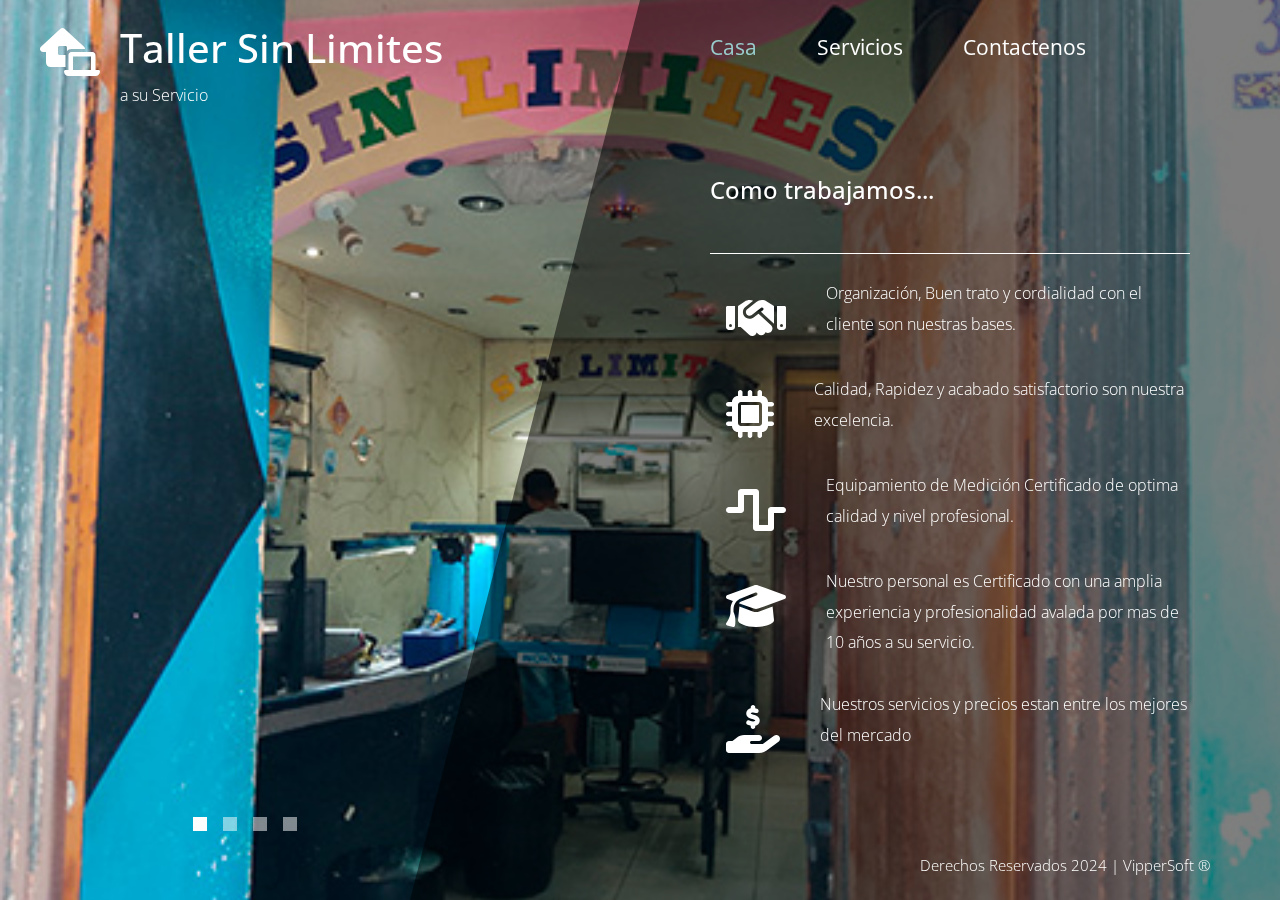
<file: index.html>
<!DOCTYPE html>
<html lang="es">

<head>
    <meta charset="UTF-8">
    <meta name="viewport" content="width=device-width, initial-scale=1.0">
    <meta http-equiv="X-UA-Compatible" content="ie=edge">
    <title>Taller Sin Limites</title>
    <link href="https://fonts.googleapis.com/css?family=Open+Sans:300,400" rel="stylesheet" /> <!-- https://fonts.google.com/ -->
    <link href="css/bootstrap.min.css" rel="stylesheet" /> <!-- https://getbootstrap.com/ -->
    <link href="fontawesome/css/all.min.css" rel="stylesheet" /> <!-- https://fontawesome.com/ -->
    <link href="css/sin-limites.css" rel="stylesheet" />

</head>

<body>
    <div class="tm-container">        
        <div>
            <div class="tm-row pt-4">
                <div class="tm-col-left">
                    <div class="tm-site-header media">
                        <i class="fas fa-laptop-house fa-3x mt-1 tm-logo"></i>
                        <div class="media-body">
                            <h1 class="tm-sitename">Taller Sin Limites</h1>
                            <p class="tm-slogon">a su Servicio</p>
                        </div>        
                    </div>
                </div>
                <div class="tm-col-right">
                    <nav class="navbar navbar-expand-lg" id="tm-main-nav">
                        <button class="navbar-toggler toggler-example mr-0 ml-auto" type="button" 
                            data-toggle="collapse" data-target="#navbar-nav" 
                            aria-controls="navbar-nav" aria-expanded="false" aria-label="Toggle navigation">
                            <span><i class="fas fa-bars"></i></span>
                        </button>
                        <div class="collapse navbar-collapse tm-nav" id="navbar-nav">
                            <ul class="navbar-nav">
                                <li class="nav-item active">
                                    <a class="nav-link tm-nav-link" href="index.html">Casa <span class="sr-only">(current)</span></a>
                                </li>
                                <li class="nav-item">
                                    <a class="nav-link tm-nav-link" href="servicios.html">Servicios </a>
                                </li>                            
                                <li class="nav-item">
                                    <a class="nav-link tm-nav-link" href="contactenos.html">Contactenos </a>
                                </li>
                            </ul>                            
                        </div>                        
                    </nav>
                </div>
            </div>
            
            <div class="tm-row">
                <div class="tm-col-left"></div>
                <main class="tm-col-right">
                    <section class="tm-content tm-about">
                        <h2 class="mb-5 tm-content-title">Como trabajamos...</h2>
                        <hr class="mb-4">
                        <div class="media my-3">
                            <i class="fas fa-handshake fa-3x p-3 mr-4"></i>
                            <div class="media-body">
                                <p>Organización, Buen trato y cordialidad con el cliente son nuestras bases.</p>
                            </div> 
                        </div>
                        <div class="media my-3">
                            <i class="fas fa-microchip fa-3x p-3 mr-4"></i>
                            <div class="media-body">
                                <p>Calidad, Rapidez y acabado satisfactorio son nuestra excelencia.</p>
                            </div> 
                        </div>
                        <div class="media my-3">
                            <i class="fas fa-wave-square fa-3x p-3 mr-4"></i>
                            <div class="media-body">
                                <p>Equipamiento de Medición Certificado de optima calidad y nivel profesional.</p>
                            </div> 
                        </div>
                        <div class="media my-3">
                            <i class="fas fa-graduation-cap fa-3x p-3 mr-4"></i>
                            <div class="media-body">
                                <p>Nuestro personal es Certificado con una amplia experiencia y profesionalidad avalada por mas de 10 años a su servicio.</p>
                            </div> 
                        </div>                        
                        <div class="media my-3"> <!--para probar los iconos -->
                            <i class="fas fa-hand-holding-usd fa-3x p-3 mr-4"></i>
                            <div class="media-body">
                                <p>Nuestros servicios y precios estan entre los mejores del mercado</p>
                            </div> 
                        </div>                        
                    </section>
                </main>
            </div>
        </div>        

        <div class="tm-row">
            <div class="tm-col-left text-center">            
                <ul class="tm-bg-controls-wrapper">
                    <li class="tm-bg-control active" data-id="0"></li>
                    <li class="tm-bg-control" data-id="1"></li>
                    <li class="tm-bg-control" data-id="2"></li>
                    <li class="tm-bg-control" data-id="3"></li>

                </ul>            
            </div>        
            <div class="tm-col-right tm-col-footer">
                <footer class="tm-site-footer text-right">
                    <p class="mb-0">Derechos Reservados 2024 | VipperSoft ®</p>
                </footer>
            </div>   
        </div>        

        <!-- Diagonal Diseño de Fondo Trasparente -->
        <div class="tm-bg">
            <div class="tm-bg-left"></div>
            <div class="tm-bg-right"></div>
        </div>
    </div>

    <script src="js/jquery-3.4.1.min.js"></script>
    <script src="js/bootstrap.bundle.min.js"></script>
    <script src="fontawesome/js/all.min.js"></script>
    <script src="js/jquery.backstretch.min.js"></script>
    <script src="js/sin-limites-script.js"></script>
    
</body>
</html>
</file>
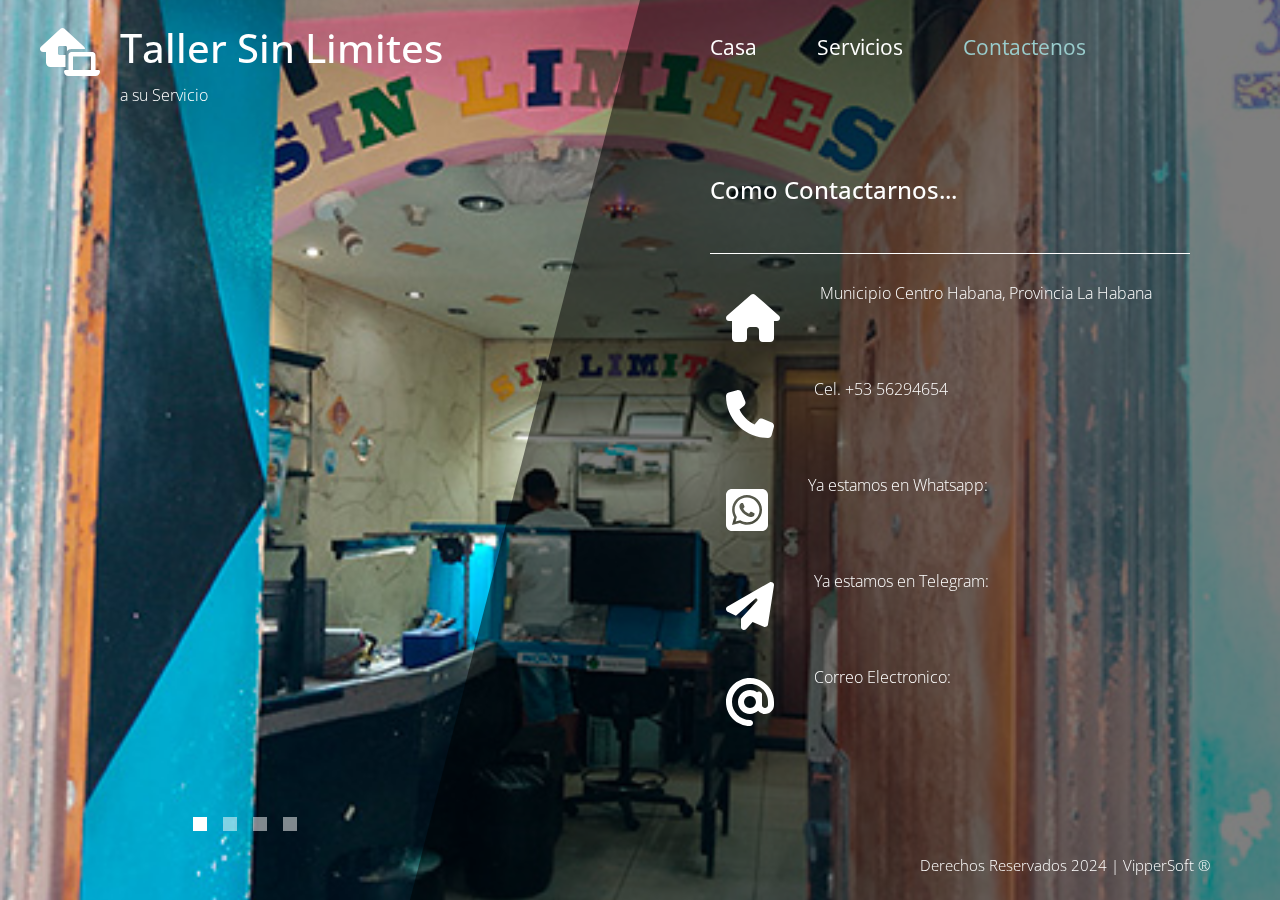
<file: contactenos.html>
<!DOCTYPE html>
<html lang="es">

<head>
    <meta charset="UTF-8">
    <meta name="viewport" content="width=device-width, initial-scale=1.0">
    <meta http-equiv="X-UA-Compatible" content="ie=edge">
    <title>Taller Sin Limites</title>
    <link href="https://fonts.googleapis.com/css?family=Open+Sans:300,400" rel="stylesheet" /> <!-- https://fonts.google.com/ -->
    <link href="css/bootstrap.min.css" rel="stylesheet" /> <!-- https://getbootstrap.com/ -->
    <link href="fontawesome/css/all.min.css" rel="stylesheet" /> <!-- https://fontawesome.com/ -->
    <link href="css/sin-limites.css" rel="stylesheet" />


</head>
<body>
    <div class="tm-container">
        <div>
            <div class="tm-row pt-4">
                <div class="tm-col-left">
                    <div class="tm-site-header media">
                        <i class="fas fa-laptop-house fa-3x mt-1 tm-logo"></i>
                        <div class="media-body">
                            <h1 class="tm-sitename">Taller Sin Limites</h1>
                            <p class="tm-slogon">a su Servicio</p>
                        </div>        
                    </div>
                </div>
                <div class="tm-col-right">
                    <nav class="navbar navbar-expand-lg" id="tm-main-nav">
                        <button class="navbar-toggler toggler-example mr-0 ml-auto" type="button" 
                            data-toggle="collapse" data-target="#navbar-nav" 
                            aria-controls="navbar-nav" aria-expanded="false" aria-label="Toggle navigation">
                            <span><i class="fas fa-bars"></i></span>
                        </button>
                        <div class="collapse navbar-collapse tm-nav" id="navbar-nav">
                            <ul class="navbar-nav">
                                <li class="nav-item">
                                    <a class="nav-link tm-nav-link" href="index.html">Casa </a>
                                </li>
                                <li class="nav-item ">
                                    <a class="nav-link tm-nav-link" href="servicios.html">Servicios </a>
                                </li>                            
                                <li class="nav-item active">
                                    <a class="nav-link tm-nav-link" href="contactenos.html">Contactenos <span class="sr-only">(current)</span></a>
                                </li>
                            </ul>                            
                        </div>                        
                    </nav>
                </div>
            </div>
            
            <div class="tm-row">
                <div class="tm-col-left"></div>
                <main class="tm-col-right">
                    <section class="tm-content tm-about">
                        <h2 class="mb-5 tm-content-title">Como Contactarnos...</h2>
                        <hr class="mb-4">
                        <div class="media my-3">
                            <i class="fas fa-home fa-3x p-3 mr-4"></i>
                            <div class="media-body">
                                <p>Municipio Centro Habana, Provincia La Habana</p>
                                <!-- <p>Calle Reina No. 318 % Lealtad y Campanario Municipio Centro Habana, Provincia La Habana</p>  -->                                
                            </div> 
                        </div>
                        <div class="media my-3">
                            <i class="fas fa-phone fa-3x p-3 mr-4"></i>
                            <div class="media-body">
                                <p>Cel. +53 56294654</p>
                            </div> 
                        </div>
                        <div class="media my-3">
                            <i class="fab fa-whatsapp-square fa-3x p-3 mr-4"></i>
                            <div class="media-body">
                                <p>Ya estamos en Whatsapp: </p>
                            </div> 
                        </div>
                        <div class="media my-3">
                            <i class="fas fa-paper-plane fa-3x p-3 mr-4"></i>
                            <div class="media-body">
                                <p> Ya estamos en Telegram: </p>
                            </div> 
                        </div>                        
                        <div class="media my-3"> <!--para probar los iconos -->
                            <i class="fas fa-at fa-3x p-3 mr-4"></i>
                            <div class="media-body">
                                <p>Correo Electronico: </p>
                            </div> 
                        </div>                        
                    </section>
                </main>
            </div>
        </div>        

        <div class="tm-row">
            <div class="tm-col-left text-center">            
                <ul class="tm-bg-controls-wrapper">
                    <li class="tm-bg-control active" data-id="0"></li>
                    <li class="tm-bg-control" data-id="1"></li>
                    <li class="tm-bg-control" data-id="2"></li>
                    <li class="tm-bg-control" data-id="3"></li>                    
                </ul>            
            </div>        
            <div class="tm-col-right tm-col-footer">
                <footer class="tm-site-footer text-right">
                    <p class="mb-0">Derechos Reservados 2024 | VipperSoft ®</p>
                </footer>
            </div>  
        </div>

        <!-- Diagonal Diseño de Fondo Trasparente -->
        <div class="tm-bg"> 
            <div class="tm-bg-left"></div>
            <div class="tm-bg-right"></div>
        </div>
    </div>

    <script src="js/jquery-3.4.1.min.js"></script>
    <script src="js/bootstrap.bundle.min.js"></script>
    <script src="fontawesome/js/all.min.js"></script>
    <script src="js/jquery.backstretch.min.js"></script>
    <script src="js/sin-limites-script.js"></script>
</body>
</html>
</file>
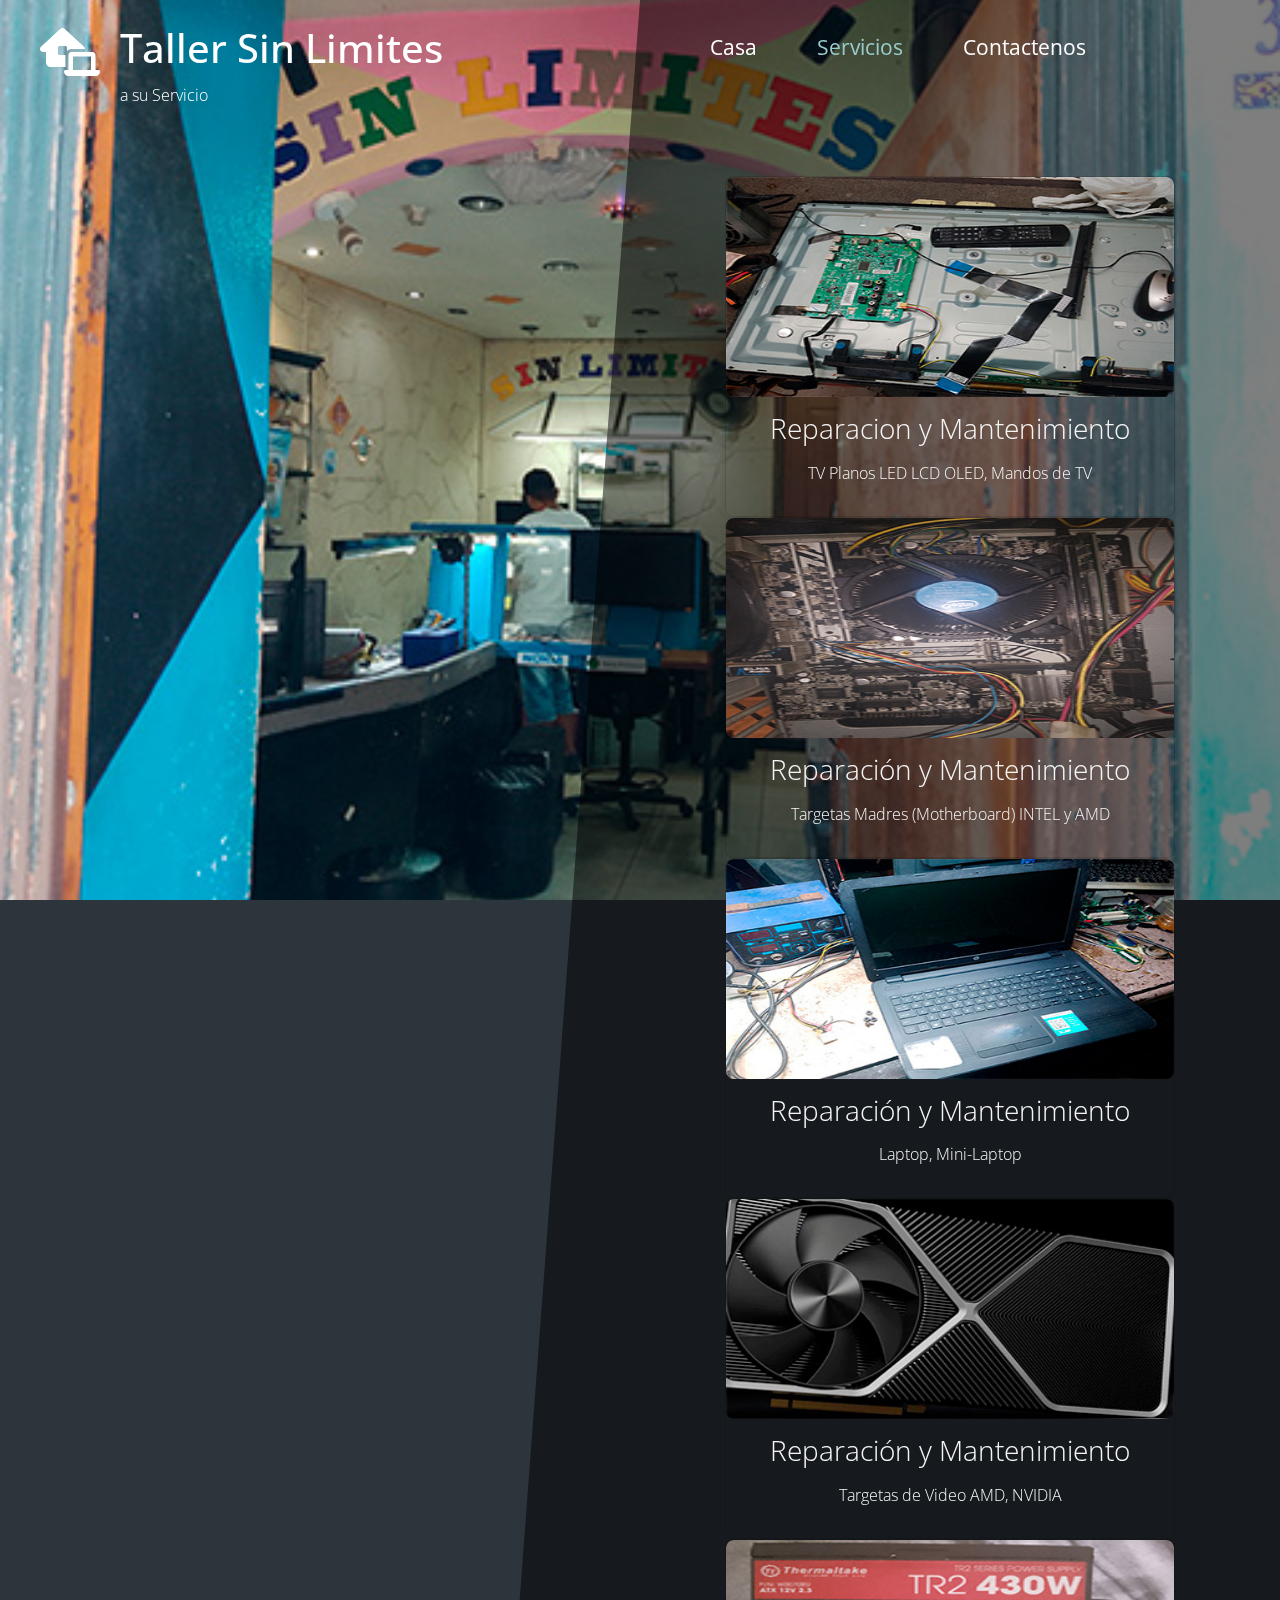
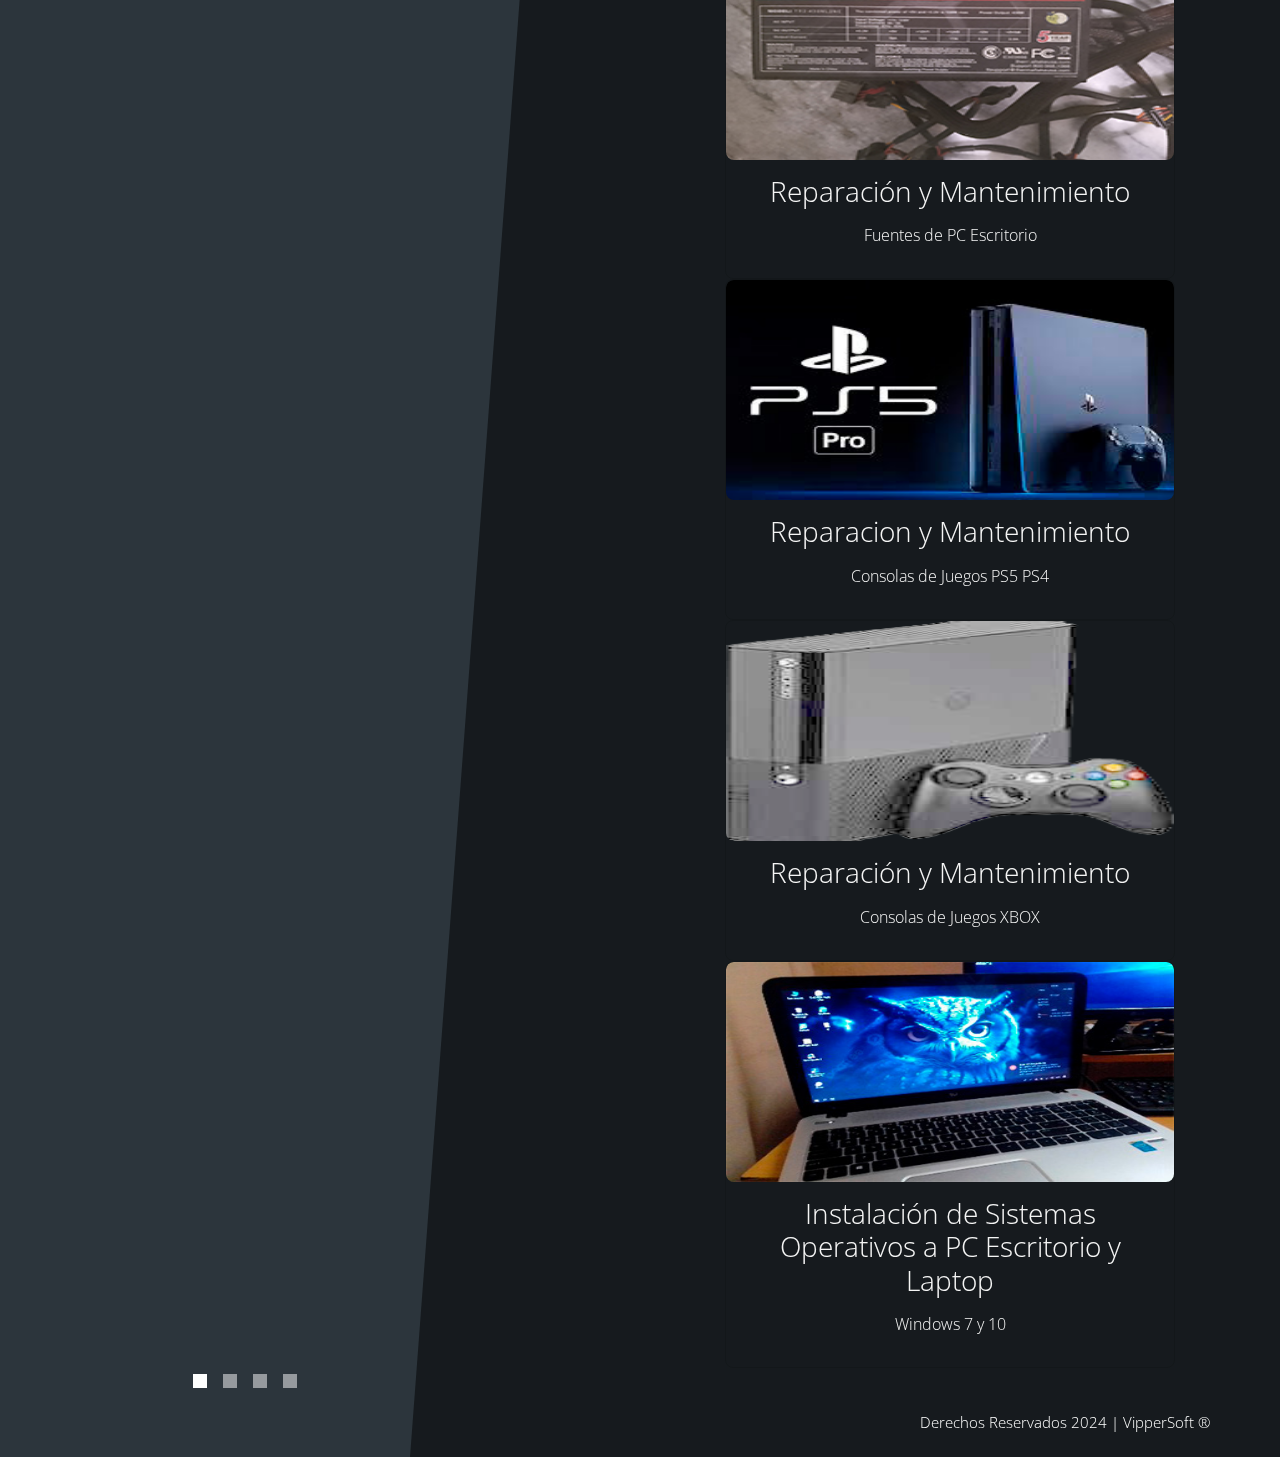
<file: servicios.html>
<!DOCTYPE html>
<html lang="es">

<head>
    <meta charset="UTF-8">
    <meta name="viewport" content="width=device-width, initial-scale=1.0">
    <meta http-equiv="X-UA-Compatible" content="ie=edge">
    <title>Taller Sin Limites</title>
    <link href="https://fonts.googleapis.com/css?family=Open+Sans:300,400" rel="stylesheet" /> <!-- https://fonts.google.com/ -->
    <link href="css/bootstrap.min.css" rel="stylesheet" /> <!-- https://getbootstrap.com/ -->
    <link href="fontawesome/css/all.min.css" rel="stylesheet" /> <!-- https://fontawesome.com/ -->
    <link href="css/sin-limites.css" rel="stylesheet" />
</head>

<body>
    <div class="tm-container">        
        <div>
            <div class="tm-row pt-4">
                <div class="tm-col-left">
                    <div class="tm-site-header media">
                        <i class="fas fa-laptop-house fa-3x mt-1 tm-logo"></i>
                        <div class="media-body">
                            <h1 class="tm-sitename">Taller Sin Limites</h1>
                            <p class="tm-slogon">a su Servicio</p>
                        </div>        
                    </div>
                </div>
                <div class="tm-col-right">
                    <nav class="navbar navbar-expand-lg" id="tm-main-nav">
                        <button class="navbar-toggler toggler-example mr-0 ml-auto" type="button" 
                            data-toggle="collapse" data-target="#navbar-nav" 
                            aria-controls="navbar-nav" aria-expanded="false" aria-label="Toggle navigation">
                            <span><i class="fas fa-bars"></i></span>
                        </button>
                        <div class="collapse navbar-collapse tm-nav" id="navbar-nav">
                            <ul class="navbar-nav">
                                <li class="nav-item">
                                    <a class="nav-link tm-nav-link" href="index.html">Casa </a>
                                </li>
                                <li class="nav-item active">
                                    <a class="nav-link tm-nav-link" href="servicios.html">Servicios <span class="sr-only">(current)</span></a>
                                </li>                            
                                <li class="nav-item">
                                    <a class="nav-link tm-nav-link" href="contactenos.html">Contactenos </a>
                                </li>
                            </ul>                            
                        </div>                        
                    </nav>
                </div>
            </div>
            
            <div class="tm-row">
                <div class="tm-col-left">

                </div>
                
                <main class="tm-col-right">
                    <section class="tm-content">

                        <div class="container">
                            <div class="card">
                                    <img src="img/tvplano.jpg" alt="Image">
                                <div class="contenido">
                                    <h3>Reparacion y Mantenimiento</h3>
                                    <p>TV Planos LED LCD OLED, Mandos de TV</p>
                                </div>
                            </div>
                        </div>

                        <div class="container">
                            <div class="card">
                                    <img src="img/board.jpg" alt="Image">
                                <div class="contenido">
                                    <h3>Reparación y Mantenimiento</h3>
                                    <p>Targetas Madres (Motherboard) INTEL y AMD</p>
                                </div>
                            </div>
                        </div>
                        
                        <div class="container">
                            <div class="card">
                                    <img src="img/mesatrab.jpg" alt="Image">
                                <div class="contenido">
                                    <h3>Reparación y Mantenimiento</h3>
                                    <p>Laptop, Mini-Laptop</p>
                                </div>
                            </div>
                        </div>
                       
                        <div class="container">
                            <div class="card">
                                    <img src="img/tvideo.jpg" alt="Image">
                                <div class="contenido">
                                    <h3>Reparación y Mantenimiento</h3>
                                    <p>Targetas de Video AMD, NVIDIA</p>
                                </div>
                            </div>
                        </div>

                        <div class="container">
                            <div class="card">
                                    <img src="img/fuente.jpg" alt="Image">
                                <div class="contenido">
                                    <h3>Reparación y Mantenimiento</h3>
                                    <p>Fuentes de PC Escritorio</p>
                                </div>
                            </div>
                        </div>

                        <div class="container">
                            <div class="card">
                                    <img src="img/ps5pro.jpg" alt="Image">
                                <div class="contenido">
                                    <h3>Reparacion y Mantenimiento</h3>
                                    <p>Consolas de Juegos PS5 PS4</p>
                                </div>
                            </div>
                        </div>

                        <div class="container">
                            <div class="card">
                                    <img src="img/xbox360.png" alt="Image">
                                <div class="contenido">
                                    <h3>Reparación y Mantenimiento</h3>
                                    <p>Consolas de Juegos XBOX</p>
                                </div>
                            </div>
                        </div>

                        <div class="container">
                            <div class="card">
                                    <img src="img/laptop.jpg" alt="Image">
                                <div class="contenido">
                                    <h3>Instalación de Sistemas Operativos a PC Escritorio y Laptop</h3>
                                    <p>Windows 7 y 10</p>
                                </div>
                            </div>
                        </div>
                    </section>
                </main>
            </div>
        </div>        

        <div class="tm-row">
            <div class="tm-col-left text-center">            
                <ul class="tm-bg-controls-wrapper">
                    <li class="tm-bg-control active" data-id="0"></li>
                    <li class="tm-bg-control" data-id="1"></li>
                    <li class="tm-bg-control" data-id="2"></li>
                    <li class="tm-bg-control" data-id="3"></li>                    
                </ul>            
            </div>        
            <div class="tm-col-right tm-col-footer">
                <footer class="tm-site-footer text-right">
                    <p class="mb-0">Derechos Reservados 2024 | VipperSoft ®</p>
                </footer>
            </div>  
        </div>        

        <!-- Diagonal Diseño de Fondo Trasparente -->
        <div class="tm-bg">
            <div class="tm-bg-left"></div>
            <div class="tm-bg-right"></div>
        </div>
    </div>

    <script src="js/jquery-3.4.1.min.js"></script>
    <script src="js/bootstrap.bundle.min.js"></script>
    <script src="fontawesome/js/all.min.js"></script>
    <script src="js/jquery.backstretch.min.js"></script>
    <script src="js/sin-limites-script.js"></script>

</body>

</html>
</file>
<file: css/sin-limites.css>
/* CSS Sin Limites */

body {
    font-family: 'Open Sans', Arial, sans-serif;
    font-size: 16px;
    font-weight: 300;
    overflow-x: hidden;
    color: white;
    background-color: #2C353C;
}

a { 
    transition: all 0.3s ease; 
    text-decoration: none;
}

ul { padding: 0; }
a:hover { text-decoration: none; }
button:focus { outline: none; }
p { line-height: 1.9; }
.tm-logo { margin-right: 20px; }
.tm-slogan { font-size: 0.8rem; }

/* Navegacion */

.navbar-toggler {
    padding: 8px 15px;
    border: 0;
    border-radius: 0;
    transform: skewX(-15deg);
    background-color: rgba(0,0,0,0.5);
    color: white;    
}

.navbar-toggler i { transform: skewX(15deg); }

.navbar-expand-lg {
    padding-left: 0;
    padding-right: 0;
}

.navbar-expand-lg .navbar-nav .nav-link { padding: 0; }

.navbar-expand-lg .navbar-nav .tm-nav-link {
    font-size: 1.3rem;
    font-weight: 400;
    color: white;    
    padding-bottom: 30px;    
}

.nav-item { margin-right: 60px; }

.nav-item:last-child { margin-right: 0; }

.nav-item.active .tm-nav-link,
.nav-item:hover .tm-nav-link {
    color: #9CC;
}

/* Pagina de Fondo */
.tm-bg {
    position: absolute;
    left: 0;
    right: 0;
    width: 100%;
    height: 100%;
    display: flex;
    z-index: -1000;
}

.tm-bg-left,
.tm-bg-right {
    position: relative;
    width: 50%;
    height: 100%;
}

.tm-bg-right { background-color: rgba(0,0,0,0.5); }

.tm-bg-left {
    border-right: 230px solid rgba(0,0,0,0.5);
    border-top: 100vh solid transparent;
}

.tm-bg-controls-wrapper {
    display: inline-block;
    margin-left: -150px;
}

.tm-bg-control {
    display: inline-block;
    width: 14px;
    height: 14px;
    background-color: rgba(255,255,255,0.5);
    margin: 6px;
    cursor: pointer;
}

.tm-bg-control.active,
.tm-bg-control:hover {
    background-color: white;
}

.tm-container {
    width: 100%;
    height: 100%;
    min-height: 100vh;
    position: relative;
    display: flex;
    flex-direction: column;
    justify-content: space-between;  
}

.tm-row { display: flex; }

.tm-col-left {
    width: 50%;
    height: 100%;
    padding-left: 40px;  
    padding-right: 40px;
}

.tm-col-right {
    width: 50%;
    height: 100%;
    padding-left: 70px;
    padding-right: 70px;
}

.tm-content {
    max-width: 660px;
    margin-top: 50px;
    padding-right: 20px;
}

.tm-about { max-width: 525px; }

::-webkit-scrollbar {
    -webkit-appearance: none;
    width: 10px;
}
  
::-webkit-scrollbar-thumb {
    border-radius: 5px;
    background-color: rgba(255,255,255,.8);
    box-shadow: 0 0 1px rgba(255,255,255,.8);
}

.tm-content-title { font-size: 1.5rem; }
hr { border-top: 1px solid white; }

.btn {
    padding: 10px 25px;
    border-radius: 0;
}

.btn-big {
    padding: 9px 40px;
    font-size: 1.2rem;;
}

.btn-primary {
    background-color: white;
    color: black;
    border: 0;
}

.btn-primary:hover {
    background-color: #9CC;
    color: black;
}

.tm-site-footer {
    padding: 40px 0 20px;
    max-width: 660px;
    font-size: 0.95rem;
}

.tm-col-footer { padding-left: 0; }
.tm-text-link { color: white; }

.tm-text-link:hover,
.tm-text-link:focus {
    color: #9CC;
}


/* Servicios */ 

.container {
    width: 100%;
    display: flex;
    max-width: 1100px;
}

.card {
    width: 100%;
    border-radius: 8px;
    overflow: hidden;
    background: transparent;
    box-shadow: 0px, 1px, 10px, rgba(0, 0, 0, 0.2);
    cursor: default;
    transition: all 400ms ease;    
}

.card:hover {
    box-shadow: 5px, 5px, 20px, rgba(0, 0, 0, 0.4);
    transform: translateY(-3%);
}

.card img {
    width: 100%;
    height: 220px;
    border-radius: 8px;
}

.card .contenido {
    padding: 15px;
    text-align: center;
    color: transparent;
}

.card .contenido p { 
    line-height: 1.5;
    color: whitesmoke;
        
}

.card .contenido h3 {
    font-weight: 200;
    margin-bottom: 15px;
    color: whitesmoke;

}

.tm-service-text { max-width: 365px; }
.tm-service-img 
{ 
    margin-right: 25px;

}
.tm-service-img-r { margin-left: 25px; }

.mb-85 { margin-bottom: 85px; }
.tm-contact-main { max-width: 690px; }

.tm-contact {
    max-width: 420px;
    margin-left: auto;
    margin-right: auto;
}

@media (max-width: 1200px) {
    .nav-item { margin-right: 30px; }

    .tm-page-right {
        padding-left: 30px;
        padding-right: 30px;
    }
}

@media (max-width: 992px) {    
    .tm-nav {
        position: absolute;
        background: rgba(0, 0, 0, 0.8);
        color: white;
        top: 44px;
        right: 4px;
    }

    .navbar-expand-lg .navbar-nav .tm-nav-link {
        color: white;
        font-size: 1.1rem;
        padding: 13px 20px;
    }

    .nav-item { margin-right: 0; }

    .nav-item.active .tm-nav-link,
    .nav-item:hover .tm-nav-link {
        color: #9CC;
    }

    .tm-content { margin-top: 20px; }
    .tm-site-footer { padding-top: 40px; }
    .tm-col-left { width: 40%; }

    .tm-col-right {
        width: 60%;
        padding-left: 100px;
        padding-right: 30px;
    }
    
    .tm-col-footer { padding-left: 0; }
}

@media (max-width: 768px) {
    .tm-row { flex-direction: column; }

    .tm-col-left,
    .tm-col-right,
    .tm-bg-left,
    .tm-bg-right {
        width: 100%;
    }

    #tm-main-nav {
        position: fixed;
        top: 50px;
        right: 40px;
        padding-bottom: 0;
    }  
    
    .tm-bg { flex-direction: column; }

    .tm-bg-left {
        height: 200px;        
        border-bottom: 50px solid rgba(0,0,0,0.5);
        border-right: 0;
        border-top: 0;
    }

    .tm-bg-right { height: calc(100% - 200px); }

    .tm-bg-controls-wrapper {
        margin-left: 0;
        margin-top: 50px;
    }

    .tm-content {
        max-height: none;
        margin-top: 40px;
    }

    .tm-col-right {
        padding-top: 40px;
        padding-left: 30px;
    }

    .tm-col-footer {
        padding-left: 10px;
        padding-right: 10px;
    }
}

@media (max-width: 460px) {
    .tm-logo { margin-right: 15px; }
    .tm-sitename { font-size: 1.8rem; }
    .tm-slogon { font-size: 0.8rem; }
}

@media (max-width: 450px), (min-width: 768px) and (max-width: 830px), (min-width: 992px) and (max-width: 1040px) {
    .tm-service-media { flex-direction: column; }
    .tm-service-media-img-l { flex-direction: column-reverse; }
    .tm-service-text { margin-top: 20px; }
    .tm-service-img { margin-right: 0; }
    .tm-service-img-r { margin-left: 0; }
}
</file>
